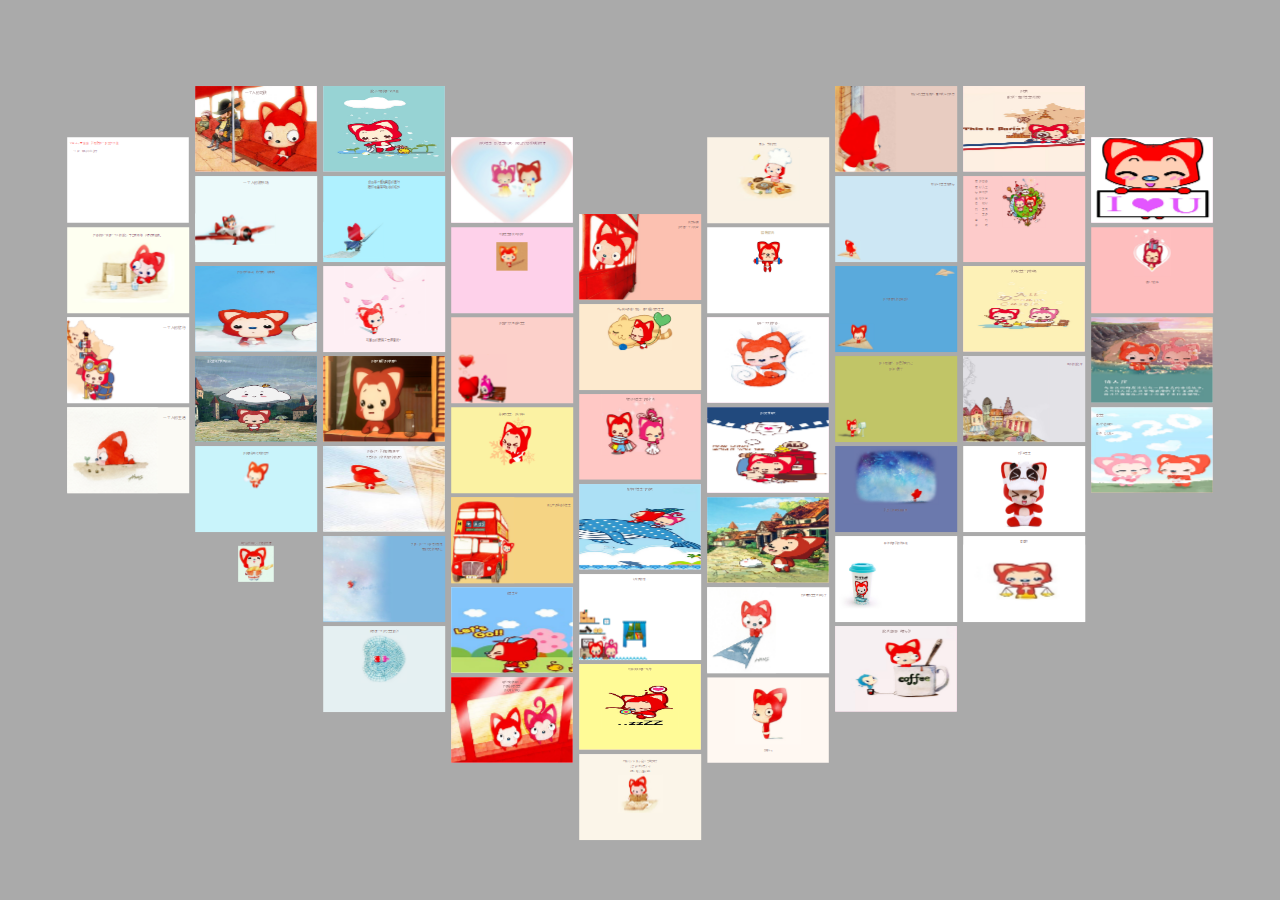
<file: iloveyou/iloveyou.html>
<!DOCTYPE html>
<html>
  <head>
  <meta http-equiv="Content-Type" content="text/html; charset=UTF-8">
  <meta http-equiv="Pragma" content="no-cache">
  <meta name="viewport" content="width=device-width, minimum-scale=1.0, maximum-scale=1.0, user-scalable=no">
  <meta name="author" content="http://github.com/veasion">
  <link rel="shortcut icon" href="./favicon.ico">
  <title>宝宝，我爱你</title>
  <style type="text/css">
    @font-face {font-family:'RuiHeiXiTi';src:url('./RuiHeiXiTi.otf') format('truetype');font-weight:bold;font-style:normal}
  </style>
  <link rel="stylesheet" href="./love.css" />
  </head>
<body class="ft-absolute-nav" onclick="doClick();" ontouchend="doClick();">
  <div class="flowtime" style="transform: translateX(0%) translateY(0%);">
    <div class="ft-section section-1" data-id="__section-1" data-prog="__1" id="">
      <div id="ft-page-1" class="ft-page page-1 hilite actual" data-id="__page-1" data-prog="__1">
        <p class="text1">Veasion ❤ 宝宝，我想陪你一起度过余生</p>
        <p class="text2">“下滑” 倾听我们的故事...</p>
      </div>
      <div id="" class="ft-page page-2 future-page" data-id="__page-2" data-prog="__2">
        <p class="top-text">过去的他一直是一个人的生活，享受着孤独，也憧憬着爱情。</p>
        <img src="./ali/iali63.jpg" alt="过去的他一直是一个人生活，享受着孤独，也憧憬着爱情。">
      </div>
      <div id="" class="ft-page page-3 left-img future-page" data-id="__page-3" data-prog="__3">
        <h2 class="text">一个人的旅行</h2>
        <img src="./ali/v26.jpg" alt="一个人的旅行">
      </div>
      <div id="" class="ft-page page-4 left-img future-page" data-id="__page-4" data-prog="__4">
        <h2 class="text">一个人的生活</h2>
        <img src="./ali/v32.jpg" alt="一个人的生活">
      </div>
    </div>
    <div class="ft-section section-2" data-id="__section-2" data-prog="__2" id="">
      <div id="" class="ft-page page-5 full-img future-section" data-id="__page-1" data-prog="__1">
        <h2 class="center-text">一个人的地铁</h2>
        <img src="./ali/iali19.jpg" alt="一个人的地铁">
      </div>
      <div id="" class="ft-page page-6 future-section future-page" data-id="__page-2" data-prog="__2">
        <h2 class="center-text">一个人的游乐场</h2>
        <img src="./ali/iali29.jpg" alt="一个人的游乐场">
      </div>
      <div id="" class="ft-page page-7 full-img future-section future-page" data-id="__page-3" data-prog="__3">
        <h3 class="center-text">但他依然乐观，微笑着，等待着</h3>
        <img src="./ali/v28.jpg" alt="但他依然乐观，微笑着，等待着">
      </div>
      <div id="" class="ft-page page-8 full-img future-section future-page" data-id="__page-4" data-prog="__4">
        <h3>生活难免有风风雨雨</h3>
        <img src="./ali/v33.jpg" alt="生活难免有风风雨雨">
      </div>
      <div id="" class="ft-page page-9 future-section future-page" data-id="__page-5" data-prog="__5">
        <h3>他总是能够轻松的应对</h3>
        <img src="./ali/iali5.jpg" alt="他总是能够轻松的应对">
      </div>
      <div id="" class="ft-page page-10 future-section future-page" data-id="__page-6" data-prog="__6">
        <h3>并且面带阳光、自信的笑容</h3>
        <img src="./ali/iali22.jpg" alt="并且面带阳光、自信的笑容">
      </div>
    </div>
    <div class="ft-section section-3" data-id="__section-3" data-prog="__3" id="">
      <div id="" class="ft-page page-11 full-img future-section" data-id="__page-1" data-prog="__1">
        <h3>生活也不会总是一帆风顺</h3>
        <img src="./ali/v18.png" alt="生活也不会总是一帆风顺">
      </div>
      <div id="" class="ft-page page-12 future-section future-page" data-id="__page-2" data-prog="__2">
        <h3>但他每次都能勇敢的面对<br>随时准备接受生活的挑战</h3>
        <img src="./ali/iali25.jpg" alt="但他每次都能勇敢的面对">
      </div>
      <div id="" class="ft-page page-13 future-section future-page" data-id="__page-3" data-prog="__3">
        <img src="./ali/iali64.jpg" alt="可是他的爱情又在哪里呢？">
        <h3>可是他的爱情又在哪里呢？</h3>
      </div>
      <div id="" class="ft-page page-14 full-img future-section future-page" data-id="__page-4" data-prog="__4">
        <h3>他每天静默地看着窗外</h3>
        <img src="./ali/v16.jpg" alt="他每天静默地看着窗外">
      </div>
      <div id="" class="ft-page page-15 full-img future-section future-page" data-id="__page-5" data-prog="__5">
        <h3>他去问天，我的爱情在哪里？<br>天告诉他，也许就在不远的地方</h3>
        <img src="./ali/v24.jpg" alt="他去问天，我的爱情在哪里？">
      </div>
      <div id="" class="ft-page page-16 left-img future-section future-page" data-id="__page-6" data-prog="__6">
        <h3>于是，他一个人继续向前走<br>走在茫茫的雪地上</h3>
        <img src="./ali/iali66.jpg" alt="于是，他一个人继续向前走">
      </div>
      <div id="" class="ft-page page-17 top-text future-section future-page" data-id="__page-7" data-prog="__7">
        <h3>直到某一天他与宝宝相识</h3>
        <img src="./ali/iali16.jpg" alt="直到某一天他与宝宝相识">
      </div>
    </div>
    <div class="ft-section section-4" data-id="__section-4" data-prog="__4" id="">
      <div id="" class="ft-page page-18 full-img future-section" data-id="__page-1" data-prog="__1">
        <p class="text">他喜欢宝宝，因为宝宝的出现，他脸上有了更加灿烂的笑容</p>
        <img src="./ali/v23.jpg" alt="他喜欢宝宝，因为宝宝的出现，他脸上有了更加灿烂的笑容">
      </div>
      <div id="" class="ft-page page-19 future-section future-page" data-id="__page-2" data-prog="__2">
        <h3>可是宝宝会喜欢他吗？</h3>
        <img src="./ali/iali75.jpg" alt="可是宝宝会喜欢他吗？">
      </div>
      <div id="" class="ft-page page-20 future-section future-page" data-id="__page-3" data-prog="__3">
        <img src="./ali/iali59.png" alt="他鼓起了勇气去追宝宝">
        <h3>他鼓起了勇气去追宝宝</h3>
        <img src="./ali/iali9.jpg">
      </div>
      <div id="" class="ft-page page-21 future-section future-page" data-id="__page-4" data-prog="__4">
        <h3>能遇到宝宝，他好高兴</h3>
        <img src="./ali/iali59.png" alt="他好高兴">
      </div>
      <div id="" class="ft-page page-22 left-img future-section future-page" data-id="__page-5" data-prog="__5">
        <h3>乘公交地铁去找宝宝</h3>
        <img src="./ali/iali4.jpg" alt="乘公交地铁去找宝宝">
      </div>
      <div id="" class="ft-page page-23 full-img future-section future-page" data-id="__page-6" data-prog="__6">
        <h3>去宝宝家</h3>
        <img src="./ali/v11.jpg" alt="去宝宝家">
      </div>
      <div id="" class="ft-page page-24 full-img future-section future-page" data-id="__page-7" data-prog="__7">
        <h3>虽然不知道聊什么<br>但是能看到宝宝<br>他心里好开心</h3>
        <img src="./ali/iali32.jpg" alt="虽然不知道聊什么,但是能看到宝宝,他心里好开心">
      </div>
    </div>
    <div class="ft-section section-5" data-id="__section-5" data-prog="__5" id="">
      <div id="" class="ft-page page-25 left-img future-section" data-id="__page-1" data-prog="__1">
        <h3>直到很晚<br>他才会一个人回家</h3>
        <img src="./ali/iali37.jpg" alt="直到很晚">
      </div>
      <div id="" class="ft-page page-26 top-text future-section future-page" data-id="__page-2" data-prog="__2">
        <h3>然后高兴地进入梦乡，每天都能梦到宝宝</h3>
        <img src="./ali/iali10.gif" alt="然后高兴地进入梦乡，每天都能梦到宝宝">
      </div>
      <div id="" class="ft-page page-27 future-section future-page" data-id="__page-3" data-prog="__3">
        <h3>梦到他和宝宝一起去逛街</h3>
        <img src="./ali/iali67.jpg" alt="梦到他和宝宝一起去逛街">
      </div>
      <div id="" class="ft-page page-28 full-img future-section future-page" data-id="__page-4" data-prog="__4">
        <h3>在梦里带宝宝一起去玩</h3>
        <img src="./ali/v21.jpg" alt="在梦里带宝宝一起去玩">
      </div>
      <div id="" class="ft-page page-29 future-section future-page" data-id="__page-5" data-prog="__5">
        <h3>好安逸的梦...</h3>
        <img src="./ali/iali76.gif" alt="好安逸的梦...">
      </div>
      <div id="" class="ft-page page-30 full-img future-section future-page" data-id="__page-6" data-prog="__6">
        <h3>可那仅仅只是一场梦</h3>
        <img src="./ali/v29.jpg" alt="可那仅仅只是一场梦">
      </div>
      <div id="" class="ft-page page-31 future-section future-page" data-id="__page-7" data-prog="__7">
        <h3>只有让自己优秀才可能让梦变得现实<br>于是他开始认真学习<br>《怎么把宝宝骗回家》</h3>
        <img src="./ali/iali77.jpg" alt="只有让自己优秀才可能让梦变得现实，于是他开始认真学习，《怎么把宝宝骗回家》">
      </div>
    </div>
    <div class="ft-section section-6" data-id="__section-6" data-prog="__6" id="">
      <div id="" class="ft-page page-32 future-section" data-id="__page-1" data-prog="__1">
        <h3>煮饭，学煎鸡蛋</h3>
        <img src="./ali/iali62.jpg" alt="煮饭，学煎鸡蛋">
      </div>
      <div id="" class="ft-page page-33 top-text future-section future-page" data-id="__page-2" data-prog="__2">
        <h3>锻炼肌肉</h3>
        <img src="./ali/v36.gif" alt="锻炼肌肉">
      </div>
      <div id="" class="ft-page page-34 full-img future-section future-page" data-id="__page-3" data-prog="__3">
        <h3>日子一天天的过去...</h3>
        <img src="./ali/v13.jpg" alt="日子一天天的过去...">
      </div>
      <div id="" class="ft-page page-35 full-img future-section future-page" data-id="__page-4" data-prog="__4">
        <h3>他们经常聊天</h3>
        <img src="./ali/v22.jpg" alt="他们经常聊天">
      </div>
      <div id="" class="ft-page page-36 full-img future-section future-page" data-id="__page-5" data-prog="__5">
        <h3>他的生活开始充满了阳光</h3>
        <img src="./ali/v38.jpg" alt="他的生活开始充满了阳光">
      </div>
      <div id="" class="ft-page page-37 left-img future-section future-page" data-id="__page-6" data-prog="__6">
        <h3>有次惹到宝宝不开心了</h3>
        <img src="./ali/v40.jpg" alt="有次惹到宝宝不开心了">
      </div>
      <div id="" class="ft-page page-38 bottom-text future-section future-page" data-id="__page-7" data-prog="__7">
        <img src="./ali/iali21.jpg" alt="反思ing">
        <h3>反思ing</h3>
      </div>
    </div>
    <div class="ft-section section-7" data-id="__section-7" data-prog="__7" id="">
      <div id="" class="ft-page page-39 left-img future-section" data-id="__page-1" data-prog="__1">
        <h3>如果没有宝宝在身边，窗外就没有风景</h3>
        <img src="./ali/iali2.jpg" alt="如果没有宝宝在身边，窗外就没有风景">
      </div>
      <div id="" class="ft-page page-40 future-section future-page" data-id="__page-2" data-prog="__2">
        <h3>如果没有宝宝在身后</h3>
        <img src="./ali/iali14.jpg" alt="{text45_}">
      </div>
      <div id="" class="ft-page page-41 future-section future-page" data-id="__page-3" data-prog="__3">
        <img src="./ali/iali30_1.jpg" class="img1" alt="他又怎会飞的更高更远">
        <img src="./ali/iali30_2.jpg" class="img2" alt="他又怎会飞的更高更远2">
        <h3>他又怎会飞的更高更远</h3>
      </div>
      <div id="" class="ft-page page-42 future-section future-page" data-id="__page-4" data-prog="__4">
        <h3>他不想这样，他要改变自己<br>他许下愿望</h3>
        <img src="./ali/iali69.jpg" alt="他不想这样。他要为宝宝改变自己">
      </div>
      <div id="" class="ft-page page-43 future-section future-page" data-id="__page-5" data-prog="__5">
        <img src="./ali/iali42.jpg" alt="我愿为你变成狮子座">
        <h3>我愿为你变成狮子座</h3>
      </div>
      <div id="" class="ft-page page-44 future-section future-page" data-id="__page-6" data-prog="__6">
        <h3>那你就是我的优乐美</h3>
        <img src="./ali/v7.jpg" alt="那你就是我的优乐美">
      </div>
      <div id="" class="ft-page page-45 full-img future-section future-page" data-id="__page-7" data-prog="__7">
        <h3>生活就像咖啡，先苦后甜</h3>
        <img src="./ali/v31.jpg" alt="生活就像咖啡，先苦后甜">
      </div>
    </div>
    <div class="ft-section section-8" data-id="__section-8" data-prog="__8" id="">
      <div id="" class="ft-page page-46 full-img future-section future-page" data-id="__page-1" data-prog="__1">
        <h3>他想着<br>赚了钱一定要带宝宝到处旅游</h3>
        <img src="./ali/v37.jpg" alt="他想着，赚了钱一定要带宝宝到处旅游">
      </div>
      <div id="" class="ft-page page-47 top-text future-section future-page" data-id="__page-2" data-prog="__2">
        <img src="./ali/iali58.jpg" alt="想想后面还有一辈子">
        <h3>
          <span>想想后面还有一辈子</span>
          <span>他好开心</span>
          <span>因为可以和宝宝</span>
          <span>去全世界好多地方玩</span>
        </h3>
      </div>
      <div id="" class="ft-page page-48 full-img future-section future-page" data-id="__page-3" data-prog="__3">
        <h3>喜欢跟宝宝一起做家务</h3>
        <img src="./ali/v20.jpg" alt="喜欢跟宝宝一起做家务">
      </div>
      <div id="" class="ft-page page-49 left-img future-section future-page" data-id="__page-4" data-prog="__4">
        <p>平淡的生活里</p>
        <img src="./ali/iali65.jpg" alt="平淡的生活里">
      </div>
      <div id="" class="ft-page page-50 future-section future-page" data-id="__page-5" data-prog="__5">
        <h3>有我家宝宝</h3>
        <img src="./ali/v5.jpg" alt="有我家宝宝">
      </div>
      <div id="" class="ft-page page-51 full-img future-section future-page" data-id="__page-6" data-prog="__6">
        <h3>傻傻的</h3>
        <img src="./ali/v42.jpg" alt="傻傻的">
      </div>
    </div>
    <div class="ft-section section-9" data-id="__section-9" data-prog="__9" id="">
      <div id="" class="ft-page page-52 full-img future-section" data-id="__page-1" data-prog="__1">
        <h3>但我喜欢</h3>
        <img src="./ali/v41.jpg" alt="但我喜欢">
      </div>
      <div id="" class="ft-page page-53 future-section future-page" data-id="__page-2" data-prog="__2">
        <img src="./ali/iali68.jpg" alt="情人节快乐">
        <h3>情人节快乐</h3>
      </div>
      <div id="" class="ft-page page-54 full-img future-section future-page" data-id="__page-3" data-prog="__3">
        <img src="./ali/v14.jpg" alt="情人崖">
      </div>
      <div id="" class="ft-page page-55 full-img future-section future-page" data-id="__page-4" data-prog="__4">
        <h3 id="code">
          傻宝宝<br><br>
          情人节快乐呀 ！<br><br>
          爱你，么么哒 ~
        </h3>
        <img src="./ali/v0.jpg" alt="我爱你">
        <div id="bubbles" style="visibility:hidden">
          <img src="./1.png">
          <img src="./2.png">
          <img src="./1.png">
        </div>
      </div>
    </div>
  </div>
  <audio id="bgmMusic" src="http://veasion.oss-cn-shanghai.aliyuncs.com/music/xinganbaobei.mp3" preload="auto" type="audio/mp3" autoplay="" loop=""></audio>
  <script src="./jquery.min.js"></script>
  <script src="./all.min.js"></script>
  <script src="./love.min.js"></script>
  <script src="./MouseClick.js"></script>
  <script>
      var clickCount = 0, intTime;
      var titles = {"section-1":"宝宝，情人节快乐呀","section-2":"比心","section-3":"么么哒","section-4":"想你","section-5":"爱你","section-6":"Mua~","section-7":"在一起","section-8":"傻宝宝","section-9":"我爱你"};
      canClick = false;

      // 展示心
      Flowtime.toggleOverview(true);

	  canClick = true;
	  
	  setTimeout(function(){
		$("#code").hide();
        Flowtime.toggleOverview(false);
      }, 2000);

      // 监听页面改变
      changePage = function(hash){
        if(hash.indexOf("section-9/page-4") != -1){
          $("#code").show();
          $("#code").typewriter();
          nbfm = 60;runTime = 8000;
          setTimeout(function(){
            runXin();
          }, 7000);
        }
        document.title = titles[hash.substring(0, hash.indexOf("/"))] || "i love you";
      }

      // 双击展示心，取消演示
      function doClick(){
        clickCount++;
        setTimeout(function () {
			if(clickCount > 1){
			  Flowtime.toggleOverview(true);
			}
			clickCount = 0;
        }, 200);
      }
  </script>
  <div class="ft-default-progress">
    <div data-section="__0" class="ft-section-thumb thumb-section-0">
      <div id="thumb-page-0" class="ft-page-thumb thumb-page-0 actual" data-section="__0" data-page="__0"></div>
      <div class="ft-page-thumb thumb-page-1" data-section="__0" data-page="__1"></div>
      <div class="ft-page-thumb thumb-page-2" data-section="__0" data-page="__2"></div>
      <div class="ft-page-thumb thumb-page-3" data-section="__0" data-page="__3"></div>
    </div>
    <div data-section="__1" class="ft-section-thumb thumb-section-1">
      <div class="ft-page-thumb thumb-page-0" data-section="__1" data-page="__0"></div>
      <div class="ft-page-thumb thumb-page-1" data-section="__1" data-page="__1"></div>
      <div class="ft-page-thumb thumb-page-2" data-section="__1" data-page="__2"></div>
      <div class="ft-page-thumb thumb-page-3" data-section="__1" data-page="__3"></div>
      <div class="ft-page-thumb thumb-page-4" data-section="__1" data-page="__4"></div>
      <div class="ft-page-thumb thumb-page-5" data-section="__1" data-page="__5"></div>
    </div>
    <div data-section="__2" class="ft-section-thumb thumb-section-2">
      <div class="ft-page-thumb thumb-page-0" data-section="__2" data-page="__0"></div>
      <div class="ft-page-thumb thumb-page-1" data-section="__2" data-page="__1"></div>
      <div class="ft-page-thumb thumb-page-2" data-section="__2" data-page="__2"></div>
      <div class="ft-page-thumb thumb-page-3" data-section="__2" data-page="__3"></div>
      <div class="ft-page-thumb thumb-page-4" data-section="__2" data-page="__4"></div>
      <div class="ft-page-thumb thumb-page-5" data-section="__2" data-page="__5"></div>
      <div class="ft-page-thumb thumb-page-6" data-section="__2" data-page="__6"></div>
    </div>
    <div data-section="__3" class="ft-section-thumb thumb-section-3">
    <div class="ft-page-thumb thumb-page-0" data-section="__3" data-page="__0"></div>
    <div class="ft-page-thumb thumb-page-1" data-section="__3" data-page="__1"></div>
    <div class="ft-page-thumb thumb-page-2" data-section="__3" data-page="__2"></div>
    <div class="ft-page-thumb thumb-page-3" data-section="__3" data-page="__3"></div>
    <div class="ft-page-thumb thumb-page-4" data-section="__3" data-page="__4"></div>
    <div class="ft-page-thumb thumb-page-5" data-section="__3" data-page="__5"></div>
    <div class="ft-page-thumb thumb-page-6" data-section="__3" data-page="__6"></div>
    </div>
    <div data-section="__4" class="ft-section-thumb thumb-section-4">
      <div class="ft-page-thumb thumb-page-0" data-section="__4" data-page="__0"></div>
      <div class="ft-page-thumb thumb-page-1" data-section="__4" data-page="__1"></div>
      <div class="ft-page-thumb thumb-page-2" data-section="__4" data-page="__2"></div>
      <div class="ft-page-thumb thumb-page-3" data-section="__4" data-page="__3"></div>
      <div class="ft-page-thumb thumb-page-4" data-section="__4" data-page="__4"></div>
      <div class="ft-page-thumb thumb-page-5" data-section="__4" data-page="__5"></div>
      <div class="ft-page-thumb thumb-page-6" data-section="__4" data-page="__6"></div>
    </div>
    <div data-section="__5" class="ft-section-thumb thumb-section-5">
      <div class="ft-page-thumb thumb-page-0" data-section="__5" data-page="__0"></div>
      <div class="ft-page-thumb thumb-page-1" data-section="__5" data-page="__1"></div>
      <div class="ft-page-thumb thumb-page-2" data-section="__5" data-page="__2"></div>
      <div class="ft-page-thumb thumb-page-3" data-section="__5" data-page="__3"></div>
      <div class="ft-page-thumb thumb-page-4" data-section="__5" data-page="__4"></div>
      <div class="ft-page-thumb thumb-page-5" data-section="__5" data-page="__5"></div>
      <div class="ft-page-thumb thumb-page-6" data-section="__5" data-page="__6"></div>
    </div>
    <div data-section="__6" class="ft-section-thumb thumb-section-6">
      <div class="ft-page-thumb thumb-page-0" data-section="__6" data-page="__0"></div>
      <div class="ft-page-thumb thumb-page-1" data-section="__6" data-page="__1"></div>
      <div class="ft-page-thumb thumb-page-2" data-section="__6" data-page="__2"></div>
      <div class="ft-page-thumb thumb-page-3" data-section="__6" data-page="__3"></div>
      <div class="ft-page-thumb thumb-page-4" data-section="__6" data-page="__4"></div>
      <div class="ft-page-thumb thumb-page-5" data-section="__6" data-page="__5"></div>
      <div class="ft-page-thumb thumb-page-6" data-section="__6" data-page="__6"></div>
    </div>
    <div data-section="__7" class="ft-section-thumb thumb-section-7">
      <div class="ft-page-thumb thumb-page-0" data-section="__7" data-page="__0"></div>
      <div class="ft-page-thumb thumb-page-1" data-section="__7" data-page="__1"></div>
      <div class="ft-page-thumb thumb-page-2" data-section="__7" data-page="__2"></div>
      <div class="ft-page-thumb thumb-page-3" data-section="__7" data-page="__3"></div>
      <div class="ft-page-thumb thumb-page-4" data-section="__7" data-page="__4"></div>
      <div class="ft-page-thumb thumb-page-5" data-section="__7" data-page="__5"></div>
    </div>
    <div data-section="__8" class="ft-section-thumb thumb-section-8">
      <div class="ft-page-thumb thumb-page-0" data-section="__8" data-page="__0"></div>
      <div class="ft-page-thumb thumb-page-1" data-section="__8" data-page="__1"></div>
      <div class="ft-page-thumb thumb-page-2" data-section="__8" data-page="__2"></div>
      <div class="ft-page-thumb thumb-page-3" data-section="__8" data-page="__3"></div>
    </div>
  </div>
  <div class="mPower"><span id="on" title="点击暂停" ontouchend="this.onclick();"></span><span id="off" title="点击播放" ontouchend="this.onclick();"></span></div>
</body>
</html>
</file>
<file: iloveyou/love.css>
html,body,div,span,applet,object,iframe,h1,h2,h3,h4,h5,h6,p,blockquote,pre,a,abbr,acronym,address,big,cite,code,del,dfn,em,img,ins,kbd,q,s,samp,small,strike,strong,sub,sup,tt,var,b,u,i,center,dl,dt,dd,ol,ul,li,fieldset,form,label,legend,table,caption,tbody,tfoot,thead,tr,th,td,article,aside,canvas,details,embed,figure,figcaption,footer,header,hgroup,menu,nav,output,ruby,section,summary,time,mark,audio,video{margin:0;padding:0;border:0;font-size:100%;font:inherit;vertical-align:baseline}article,aside,details,figcaption,figure,footer,header,hgroup,menu,nav,section{display:block}body{line-height:1}strong,b{font-weight:bold}ol,ul{list-style:none}blockquote,q{quotes:none}blockquote:before,blockquote:after,q:before,q:after{content:'';content:none}table{border-collapse:collapse;border-spacing:0}html,body{width:100%;height:100%;-webkit-text-size-adjust:none}body{white-space:nowrap}.nojavascript{position:fixed;top:0;width:100%;text-align:center;font-size:3em}.flowtime{font-size:0;width:100%;height:100%;-o-transform-origin:0 0;-ms-transform-origin:0 0;-moz-transform-origin:0 0;-webkit-transform-origin:0 0;transform-origin:0 0;-o-transform:translateZ(0);-ms-transform:translateZ(0);-moz-transform:translateZ(0);-webkit-transform:translateZ(0);transform:translateZ(0);-o-backface-visibility:hidden;-ms-backface-visibility:hidden;-moz-backface-visibility:hidden;-webkit-backface-visibility:hidden;backface-visibility:hidden;-o-transition:-o-transform .5s cubic-bezier(.77,.10,.22,1);-moz-transition:-moz-transform .5s cubic-bezier(.77,.10,.22,1);-webkit-transition:-webkit-transform .5s cubic-bezier(.77,.10,.22,1);transition:transform .5s cubic-bezier(.77,.10,.22,1)}.flowtime.no-transition{-o-transition:-o-transform 0s;-moz-transition:-moz-transform 0s;-webkit-transition:-webkit-transform 0s;transition:transform 0s}.ft-section{width:100%;height:100%;position:relative;-o-transform:translateZ(0);-ms-transform:translateZ(0);-moz-transform:translateZ(0);-webkit-transform:translateZ(0);transform:translateZ(0)}.ft-section,.ft-section-thumb{font-size:16px;font-size:1rem;white-space:normal;display:inline-block;vertical-align:top}.ft-page{-moz-box-sizing:border-box;-webkit-box-sizing:border-box;box-sizing:border-box;width:100%;height:100%;position:relative;z-index:auto;-o-transform:translateZ(0);-ms-transform:translateZ(0);-moz-transform:translateZ(0);-webkit-transform:translateZ(0);transform:translateZ(0)}.ft-page.actual{z-index:100}.ft-overview .ft-page{cursor:pointer;-o-transition:all .5s cubic-bezier(.77,.10,.22,1);-moz-transition:all .5s cubic-bezier(.77,.10,.22,1);-webkit-transition:all .5s cubic-bezier(.77,.10,.22,1);transition:all .5s cubic-bezier(.77,.10,.22,1);-o-transform:scale(0.95);-ms-transform:scale(0.95);-moz-transform:scale(0.95);-webkit-transform:scale(0.95);transform:scale(0.95);-o-transform-origin:50% 50%;-ms-transform-origin:50% 50%;-moz-transform-origin:50% 50%;-webkit-transform-origin:50% 50%;transform-origin:50% 50%}.ft-overview .ft-page *{pointer-events:none}.ft-absolute-nav{overflow:hidden}.ft-absolute-nav .flowtime{position:absolute}.ft-fragment{opacity:0;-o-transition:all .3s cubic-bezier(.77,.10,.22,1);-moz-transition:all .3s cubic-bezier(.77,.10,.22,1);-webkit-transition:all .3s cubic-bezier(.77,.10,.22,1);transition:all .3s cubic-bezier(.77,.10,.22,1);-o-transform:translateZ(0);-ms-transform:translateZ(0);-moz-transform:translateZ(0);-webkit-transform:translateZ(0);transform:translateZ(0)}.ft-fragment.revealed.step{opacity:.3}.ft-fragment.revealed.shy{opacity:0}.ft-fragment.revealed,.ft-fragment.revealed-temp,.ft-fragment.revealed.actual{opacity:1}.ft-default-progress{position:fixed;bottom:16px;bottom:1rem;right:16px;right:1rem;z-index:1000;opacity:.3;-o-transition:all .5s cubic-bezier(.77,.10,.22,1);-moz-transition:all .5s cubic-bezier(.77,.10,.22,1);-webkit-transition:all .5s cubic-bezier(.77,.10,.22,1);transition:all .5s cubic-bezier(.77,.10,.22,1)}.ft-default-progress:hover{opacity:1}.ft-overview .ft-default-progress{opacity:0;pointer-events:none}.ft-page-thumb{-moz-box-sizing:border-box;-webkit-box-sizing:border-box;box-sizing:border-box;width:18px;height:12px;margin-right:1px;margin-bottom:1px;background-color:rgba(0,0,0,0.7);cursor:pointer;-o-transition:all .3s cubic-bezier(.77,.10,.22,1);-moz-transition:all .3s cubic-bezier(.77,.10,.22,1);-webkit-transition:all .3s cubic-bezier(.77,.10,.22,1);transition:all .3s cubic-bezier(.77,.10,.22,1)}.ft-page-thumb:hover{background-color:rgba(255,255,255,0.7)}.ft-page-thumb.actual{background-color:rgba(255,255,255,0.5);border:1px solid #fff}img{-o-transform:translate3d(0,0,0);-ms-transform:translate3d(0,0,0);-moz-transform:translate3d(0,0,0);-webkit-transform:translate3d(0,0,0);transform:translate3d(0,0,0);-o-backface-visibility:hidden;-ms-backface-visibility:hidden;-moz-backface-visibility:hidden;-webkit-backface-visibility:hidden;backface-visibility:hidden}.parallax{position:relative;-o-transition:all .5s cubic-bezier(.50,.10,.50,1);-moz-transition:all .5s cubic-bezier(.50,.10,.50,1);-webkit-transition:all .5s cubic-bezier(.50,.10,.50,1);transition:all .5s cubic-bezier(.50,.10,.50,1)}
.ft-overview .parallax{-o-transform:translate3d(0,0,0)!important;-ms-transform:translate3d(0,0,0)!important;-moz-transform:translate3d(0,0,0)!important;-webkit-transform:translate3d(0,0,0)!important;transform:translate3d(0,0,0)!important}@font-face{font-family:'RuiHeiXiTi';src:url('./RuiHeiXiTi.otf') format('truetype');font-weight:bold;font-style:normal}html{font-size:100%;line-height:1.5rem;background-color:#aaa;color:#6e2d52;text-shadow:1px 1px 0 rgba(255,255,255,0.4)}body,button{font-family:"RuiHeiXiTi",sans-serif}.navigation,.credits,.switches{display:none}.ft-page{padding:1em;background-color:#fed1ea;text-align:center}.flowtime h1,.flowtime h2,.flowtime h3,.flowtime h4,.flowtime h5,.flowtime h6,.flowtime p,.flowtime ul,.flowtime ol,.flowtime dl,.flowtime li,.flowtime dt,.flowtime dd{display:block;-o-transition:all .3s cubic-bezier(.77,.10,.22,1);-moz-transition:all .3s cubic-bezier(.77,.10,.22,1);-webkit-transition:all .3s cubic-bezier(.77,.10,.22,1);transition:all .3s cubic-bezier(.77,.10,.22,1)}.flowtime h1,.flowtime h2,.flowtime h3,.flowtime h4,.flowtime h5,.flowtime h6{font-weight:bold;color:#613b3b;padding-top:1em}.flowtime h1{font-size:4rem;line-height:4.3rem}.flowtime h2{font-size:2rem;line-height:3.3rem}.flowtime h3{font-size:1.4rem;line-height:3rem}.flowtime h4,.flowtime h5,.flowtime h6{font-size:1.7rem;line-height:2rem}.flowtime p{font-size:1.4rem;line-height:2rem;margin:2rem 0}.flowtime ul,.flowtime ol,.flowtime dl{font-size:1.75rem;line-height:2rem;margin:2rem 0}.flowtime ul,.flowtime ol,.flowtime dl{margin:0 2rem}.flowtime li,.flowtime dd{line-height:1.75rem;margin-bottom:1rem;position:relative}.flowtime dt{position:relative}.flowtime ul li:before,.flowtime dl dt:before{content:"\2022";text-align:right;color:#fd0;margin-right:.5rem;display:inline-block;position:absolute;left:-1rem}.flowtime ol{counter-reset:list}.flowtime ol li:before{content:counter(list) ".";counter-increment:list;font-size:.75em;color:#fd0;margin-right:.5rem;display:inline-block;position:relative;top:-0.075em}.flowtime dl dd{font-size:.8em;margin-left:1rem}.flowtime small{font-size:.6em;vertical-align:middle}.flowtime pre,.flowtime code{font-family:monospace;margin:1rem 0}.flowtime strong{font-weight:bold;color:#fd0;text-shadow:1px 2px 0 #000,1px -1px 0 rgba(0,0,0,0.3),-1px -1px 0 rgba(0,0,0,0.3),-1px 1px 0 rgba(0,0,0,0.3)}.flowtime q{quotes:"“" "”"}.flowtime q:before{content:open-quote}.flowtime q:after{content:close-quote}.flowtime blockquote{font-size:1.5rem;margin:1.5rem 2rem;padding:1rem;background-color:rgba(0,0,0,0.3);border-left:.5rem solid rgba(255,255,255,0.5);border-radius:.5rem}.flowtime q,.flowtime cite,.flowtime blockquote{font-style:italic}.flowtime .small{font-size:.6em}.flowtime .attention{color:red;text-shadow:1px 2px 0 #000,1px -1px 0 rgba(0,0,0,0.3),-1px -1px 0 rgba(0,0,0,0.3),-1px 1px 0 rgba(0,0,0,0.3)}.flowtime sup{font-size:.7em;position:relative;top:-0.5em}.flowtime a,.flowtime a:link,.flowtime a:visited,.flowtime a:active,.flowtime a:focus{color:#666;text-decoration:none}.flowtime a:hover{color:#666;text-decoration:underline}.flowtime a:hover img,.flowtime a:active img,.flowtime a:focus img{-webkit-box-shadow:1px 2px 10px 5px rgba(0,0,0,0.5);box-shadow:1px 2px 10px 5px rgba(0,0,0,0.5)}.flowtime .stack{width:100%;height:100%;margin:1rem 0;position:relative}.flowtime .stacked{width:100%;position:absolute;top:0;left:0}.flowtime img{max-width:100%;max-height:100%;display:block;margin:0 auto}.flowtime .stack-center{text-align:center;white-space:nowrap;position:absolute;top:2rem;right:2rem;bottom:2rem;left:2rem}.flowtime .stack-center:before{content:"";height:100%;display:inline-block;vertical-align:middle}.flowtime .stack-center .stacked-center{white-space:normal;max-width:100%;max-height:100%;display:inline-block;vertical-align:middle}@media screen and (min-height:41em) and (min-width:80em){html{font-size:120%}}@media screen and (min-height:50em) and (min-width:90em){html{font-size:140%}}@media screen and (max-device-height:578px){html{font-size:50%}}.parallax-demo{overflow:hidden}.parallax-demo .kingmix{position:absolute;left:20%;bottom:-10%;z-index:50}.parallax-demo .sax{position:absolute;left:6%;bottom:-18%;z-index:40}.parallax-demo .tone{position:absolute;left:49%;bottom:-32%;z-index:30}.ft-overview .section-1{margin-top:0}.ft-overview .section-2{margin-top:-40%}.ft-overview .section-3{margin-top:-40%}.ft-overview .section-4{margin-top:0}.ft-overview .section-5{margin-top:60%}.ft-overview .section-6{margin-top:0}.ft-overview .section-7{margin-top:-40%}.ft-overview .section-8{margin-top:-40%}.ft-overview .section-9{margin-top:0}.ft-page-thumb{background-color:#a54479}.ft-page-thumb.actual{background-color:#44a54a;border:0}.ft-default-progress{bottom:3rem;right:2rem}
.thumb-section-0{position:relative;top:13px}.thumb-section-3{position:relative;top:13px}.thumb-section-4{position:relative;top:26px}.thumb-section-5{position:relative;top:13px}.thumb-section-8{position:relative;top:13px}.thumb-section-8{position:relative;top:13px}.left-img{padding:0;text-align:left}.left-img img{position:absolute;left:0;top:0;height:100%;z-index:1}.left-img p,.left-img h3,.left-img .text{position:absolute;top:1em;right:1em;z-index:2;text-align:right}.full-img{padding:0}.full-img img{width:100%;height:100%}.full-img h3,.full-img .text,.full-img .center-text{position:absolute;width:100%;z-index:2}.right-img{padding:0;text-align:left}.right-img img,.right-img .text{position:absolute}.right-img img{margin:0;height:100%;right:0;top:0;z-index:1}.right-img .text{left:0;top:0;z-index:2;padding:2em}.center-img{width:100%;height:100%;background-position:center center;background-repeat:no-repeat}.top-text{padding:0}.bottom-text h3{height:10%;padding-bottom:10%}.bottom-text img{height:80%}.page-1{background:#fff url(http://veasion.oss-cn-shanghai.aliyuncs.com/luoaxin/v_bg_0.png) 100% 75% no-repeat;text-align:left}.page-1 p{font-size:1em}.page-1 img{margin:1em auto 0 1em}.page-1 .text1{font-size:1.5em;color:#fa4a4a;line-height:2em;margin:.5em 0 0 .5em}.page-1 .text2{font-size:1.2em;margin:1.5em 0 0 1.5em}.flowtime .page-1 a{color:#6e2626}.page-1 input{font-size:.6em;padding:6px 8px;width:8rem;text-align:center;border:1px solid #ccc;vertical-align:6px}.page-2{background-color:#fefff1;padding:0;text-align:center}.page-2 p{height:10%;padding-top:5%;margin:0}.page-2 img{height:70%;margin-top:10px}.page-3{background-color:white}.page-4{background-color:#fbfaf5}.page-6{background-color:#ecfafb;padding:0}.page-6 img{position:absolute;bottom:175px;left:0;max-width:70%}.page-6 h3{position:absolute;right:10%;top:45%;color:#bc195b}.page-7{background-color:#63bdef}.page-7 h3{font-size:1.45rem;margin-top:10px}.page-8{background:#66cbff}.page-8 h3{color:#eef;position:absolute;top:1em;left:50%;margin-left:-40%;padding:0;margin-top:0;width:10em;text-align:left}.page-8 h3 span{display:inline-block;width:1em;vertical-align:top}.page-9{background-color:#c9f4fb}.page-9 img{margin-top:3em}.page-10{background:url(http://veasion.oss-cn-shanghai.aliyuncs.com/luoaxin/iali22_bg.jpg)}.page-12{background-color:#aff1ff;padding:0}.page-12 img{position:absolute;bottom:2em;left:0;z-index:2;height:42%}.page-12 h3{margin-left:1em;margin-right:1em;font-size:1.6rem}.page-13{background-color:#feeff4;padding:0}.page-13 img{height:80%}.page-13 he{height:20%}.page-13 h3{font-size:1.6rem}.page-14{background-color:#fbf7d1}.page-14 h3{color:ivory}.page-15{background:#dcf2fa url(http://veasion.oss-cn-shanghai.aliyuncs.com/luoaxin/iali45_bg.jpg)}.page-15 h3{font-size:1.4rem}.page-16{background-color:#7db6df}.page-17{background-color:#e5f0f2}.page-19{background-image:url(http://veasion.oss-cn-shanghai.aliyuncs.com/luoaxin/iali75_bg.jpg)}.page-19 h3{margin-bottom:2em}.page-20{background-color:#fcd0ca;padding:0}.page-20 img{position:absolute;bottom:0;left:4em}.page-21{background:#fbf2a3 url(http://veasion.oss-cn-shanghai.aliyuncs.com/luoaxin/iali59_bg.jpg)}.page-22{background-color:#f5d484}.page-23{background-color:#fff}.page-24 h3{line-height:2.2rem}.page-25{background-color:#fcc1b1}.page-26{background-color:#fdeacf}.page-27{background-color:#ffc8c5;padding:0}.page-27 h3{position:absolute;z-index:2;width:100%;text-align:center}.page-29{background:#fff url(http://veasion.oss-cn-shanghai.aliyuncs.com/luoaxin/iali76_bg.png) center bottom repeat-x;padding:0;padding:0}.page-29 img{position:absolute;bottom:0;left:0}.page-31{background-color:#fbf5e9}.page-31 h3{font-size:1.2rem}.page-32{background-color:#faf2e5}.page-33{background-color:white;padding:0}.page-33 h3{font-size:1.8em;color:#a58545}.page-35 h3{color:white}.page-36 h3{text-align:right;right:1.5em}.page-37{background-color:#fff}.page-38{background-color:#fff8f2}.page-39{background:#e8ccc1 url(http://veasion.oss-cn-shanghai.aliyuncs.com/luoaxin/iali2_bg.jpg) repeat}.page-40{background-color:#cde7f4}.page-40 img{position:absolute;bottom:1em;left:1em;z-index:1}.page-40 h3{position:absolute;top:1em;right:1em;z-index:2}.page-41{background-color:#5aaadc;padding:0}.page-41 .img2,.page-41 .img1{position:absolute}.page-41 .img1{left:1em;bottom:1em}.page-41 .img2{right:1em;top:1em}.page-41 h3{padding:0;position:absolute;top:35%;width:100%;text-align:center}.page-42{background-color:#c1c567}.page-42 img{position:absolute;bottom:2em;left:1em}.page-42 h3{font-size:1.5em}.page-43{background-color:#6b79ad}.page-43 img{max-height:80%}.page-43 h2{color:#fff}.page-44{background-color:white}.page-44 img{max-height:60%;position:absolute;bottom:130px}.page-47{background-color:#fdcbca}.page-47 h3{position:absolute;top:1em;left:50%;margin-left:-40%;padding:0;margin-top:0;width:10em;text-align:left}.page-47 h3 span{display:inline-block;width:1em;vertical-align:top}.page-49{background-color:#e3e2e7}.page-50{background-color:white}.page-51{background-color:white}.page-51 img{position:absolute;max-height:90%;bottom:0}.page-52 h3{font-size:1.6rem;line-height:6rem;color:black}.page-53{background-color:#febebe}.page-54{background:#d3d2d0 url(http://veasion.oss-cn-shanghai.aliyuncs.com/luoaxin/319280_bg.jpg) repeat}.page-54 .center-img{background-image:url(http://veasion.oss-cn-shanghai.aliyuncs.com/luoaxin/319280.jpg);text-indent:-99999px}
.page-54 h3{line-height:1rem;padding-top:.5em}.page-55{background-color:pink}.page-55 h3{left: 0;top: 0;z-index: 2;padding: 2em;position: absolute;text-align: left;line-height:2.5rem}.page-55 span{font-size:1.2rem}.write-tip{position:fixed;display:block;color:#333;font-size:16px;bottom:.2em;left:33%;padding:3px;z-index:999;background-color:#fff;border:1px solid #d3d3d3;border-radius:4px}.write-tip img{vertical-align:-2px;margin-left:5px;cursor:pointer}.write-tip button{color:#fff;font-size:15px;display:inline-block;background-color:#428bca;padding:6px 12px;margin-left:5px;vertical-align:1px;border:1px solid #357ebd;border-radius:4px;outline:0;cursor:pointer}.write-tip button:hover{background-color:#3276b1;border-color:#285e8e}.write-tip button:active{box-shadow:inset 0 3px 5px rgba(0,0,0,0.125)}.write-ok{position:fixed;top:0;left:0;width:100%;height:100%;z-index:999;background-color:#fcc7e2;background-attachment:fixed;display:none}.write-ok .write-box{position:relative;margin:15% auto;padding:20px;text-align:center;width:50%;height:45%;background:#fff;box-shadow:0 0 10px 0 #f7b5dc;border-radius:8px}.write-box h2{font-size:2em;line-height:2.5em;color:#5eaf6f;text-shadow:1px 1px 3px #d3d3d3}.write-box p{line-height:2em;white-space:pre-wrap;word-wrap:break-word}.write-box p u,.write-box p a{color:#007ed9}.write-box p u:hover,.write-box p a:hover{color:#eb56af}.write-box p span{display:inline-block;min-width:1em;line-height:1.3em;padding:0 2px;margin:0 2px;outline:1px solid #ccc}.write-box p i{position:relative;top:-1px;font-size:.8em;color:#806d6d;padding:3px 4px;background:#f7f7f7;border:1px solid #e7e7e7;border-radius:6px;display:none}.write-box p small{line-height:3em;font-size:90%;color:#999}.write-box #back{color:#888;margin-right:5px}.write-box button{color:#fff;font-size:1.2em;display:inline-block;background-color:#428bca;padding:13px 14px;margin-top:1em;border:1px solid #357ebd;border-radius:4px;outline:0;cursor:pointer}.write-box button:hover{background-color:#3276b1;border-color:#285e8e}.write-tip button:active{box-shadow:inset 0 3px 5px rgba(0,0,0,0.125)}.write-share{background:#f1f1f1;text-align:center;display:inline-block;padding:13px 14px;margin-top:1em;border:1px solid #dadada;border-radius:4px;display:none}.disabled{pointer-events:none;cursor:not-allowed;opacity:.65;filter:alpha(opacity=65);box-shadow:none}.mPower{position:fixed;bottom:9rem;right:6.2rem;z-index:999}#on,#off{width:16px;height:16px;display:inline-block;margin-bottom:-3px;filter:alpha(opacity=0.8);opacity:.8;cursor:pointer}#on:hover,#off:hover{filter:alpha(opacity=4);opacity:1}#on{background:url("http://veasion.oss-cn-shanghai.aliyuncs.com/luoaxin/music.png") left center no-repeat}#off{background:url("http://veasion.oss-cn-shanghai.aliyuncs.com/luoaxin/mute.png") left center no-repeat;display:none}#bubbles img{width:auto;height:auto;}
</file>
